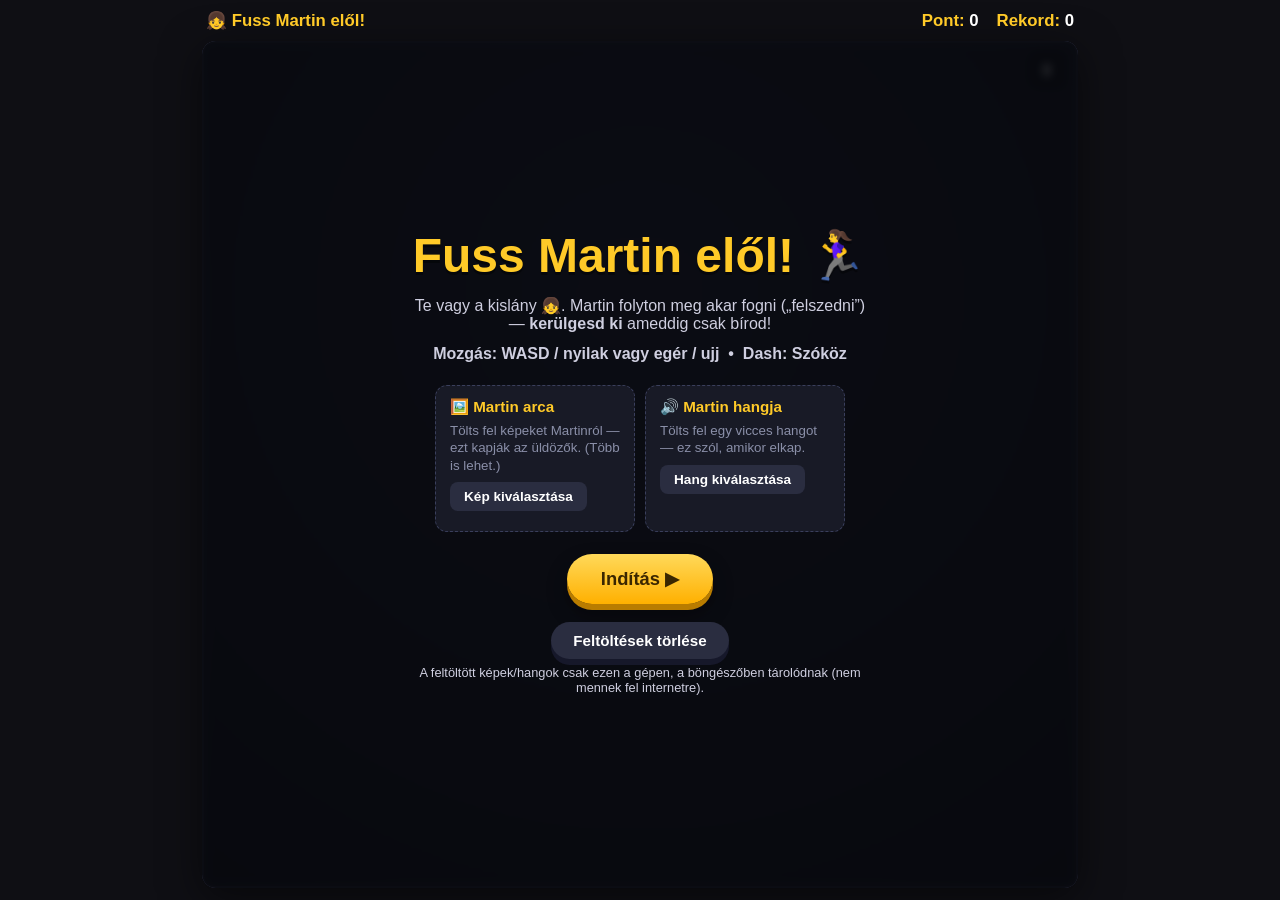
<file: index.html>
<!DOCTYPE html>
<html lang="hu">
<head>
<meta charset="UTF-8">
<meta name="viewport" content="width=device-width, initial-scale=1.0, user-scalable=no">
<title>Fuss Martin elől!</title>
<style>
    * { box-sizing: border-box; }
    html, body {
        margin: 0;
        padding: 0;
        height: 100%;
        font-family: 'Segoe UI', Tahoma, Geneva, Verdana, sans-serif;
        background: #0f0f14;
        color: #fff;
        overflow: hidden;
        -webkit-user-select: none;
        user-select: none;
        touch-action: none;
    }
    #game-wrap {
        position: relative;
        width: 100%;
        max-width: 900px;
        margin: 0 auto;
        height: 100%;
        display: flex;
        flex-direction: column;
    }
    #topbar {
        display: flex;
        justify-content: space-between;
        align-items: center;
        padding: 10px 16px;
        font-weight: 700;
        font-size: 1.05rem;
        color: #ffca28;
        z-index: 5;
    }
    #topbar .stat { display: flex; gap: 18px; }
    #topbar .stat span { color: #fff; }
    #canvas-holder {
        position: relative;
        flex: 1;
        margin: 0 12px 12px;
        border-radius: 14px;
        overflow: hidden;
        background: radial-gradient(circle at 50% 30%, #1d2030 0%, #0c0d14 100%);
        box-shadow: 0 10px 40px rgba(0,0,0,0.5), inset 0 0 0 2px #2a2d40;
    }
    canvas { display: block; width: 100%; height: 100%; }

    .overlay {
        position: absolute;
        inset: 0;
        display: flex;
        flex-direction: column;
        align-items: center;
        justify-content: center;
        text-align: center;
        padding: 24px;
        background: rgba(8,9,14,0.82);
        backdrop-filter: blur(4px);
        z-index: 10;
        overflow-y: auto;
    }
    .overlay.hidden { display: none; }
    .overlay h1 {
        margin: 0 0 6px;
        font-size: clamp(1.8rem, 6vw, 3rem);
        color: #ffca28;
        text-shadow: 0 3px 0 rgba(0,0,0,0.4);
    }
    .overlay h2 { margin: 0 0 14px; color: #ff7676; }
    .overlay p { margin: 6px 0; color: #cfcfe0; max-width: 460px; }
    .keys { color: #9fb0ff; font-weight: 600; }

    .btn {
        margin-top: 18px;
        padding: 14px 34px;
        font-size: 1.15rem;
        font-weight: 700;
        border: none;
        border-radius: 999px;
        background: linear-gradient(180deg, #ffd95a, #ffb000);
        color: #3a2600;
        cursor: pointer;
        box-shadow: 0 6px 0 #b97c00, 0 10px 20px rgba(0,0,0,0.4);
        transition: transform 0.05s, box-shadow 0.05s;
    }
    .btn:active { transform: translateY(4px); box-shadow: 0 2px 0 #b97c00; }
    .btn.secondary {
        background: #2a2d40;
        color: #fff;
        box-shadow: 0 6px 0 #16182a;
        font-size: 0.95rem;
        padding: 10px 22px;
    }
    .btn.secondary:active { box-shadow: 0 2px 0 #16182a; }

    .uploads {
        display: flex;
        flex-wrap: wrap;
        gap: 10px;
        justify-content: center;
        margin: 16px 0 4px;
    }
    .upload-card {
        background: #181a26;
        border: 1px dashed #3a3f5c;
        border-radius: 12px;
        padding: 12px 14px;
        width: 200px;
        text-align: left;
    }
    .upload-card strong { color: #ffca28; display: block; margin-bottom: 6px; font-size: 0.95rem; }
    .upload-card small { color: #8a8fa8; display: block; line-height: 1.3; }
    .upload-card label {
        display: inline-block;
        margin-top: 8px;
        padding: 7px 14px;
        background: #2a2d40;
        border-radius: 8px;
        cursor: pointer;
        font-size: 0.85rem;
        font-weight: 600;
    }
    .upload-card label:hover { background: #353a55; }
    .upload-card input[type=file] { display: none; }
    .face-preview {
        display: flex;
        gap: 5px;
        flex-wrap: wrap;
        margin-top: 8px;
    }
    .face-preview img {
        width: 34px;
        height: 34px;
        object-fit: cover;
        border-radius: 50%;
        border: 2px solid #ffca28;
    }
    .status-pill {
        margin-top: 8px;
        font-size: 0.8rem;
        color: #7CFC9B;
    }
    .hint { color: #6f748c; font-size: 0.8rem; margin-top: 14px; }
    #pause-btn {
        position: absolute;
        top: 10px;
        right: 12px;
        z-index: 6;
        background: rgba(0,0,0,0.45);
        border: none;
        color: #fff;
        width: 38px;
        height: 38px;
        border-radius: 10px;
        font-size: 1.1rem;
        cursor: pointer;
    }
    .danger-flash {
        position: absolute;
        inset: 0;
        pointer-events: none;
        box-shadow: inset 0 0 80px rgba(255,40,40,0);
        z-index: 4;
        transition: box-shadow 0.15s;
    }
</style>
</head>
<body>
<div id="game-wrap">
    <div id="topbar">
        <div>👧 <span id="lives-label">Fuss Martin elől!</span></div>
        <div class="stat">
            <div>Pont: <span id="score">0</span></div>
            <div>Rekord: <span id="highscore">0</span></div>
        </div>
    </div>

    <div id="canvas-holder">
        <canvas id="game"></canvas>
        <div class="danger-flash" id="danger-flash"></div>
        <button id="pause-btn" title="Szünet">⏸</button>

        <!-- START SCREEN -->
        <div class="overlay" id="start-screen">
            <h1>Fuss Martin elől! 🏃‍♀️</h1>
            <p>Te vagy a kislány 👧. Martin folyton meg akar fogni („felszedni”) — <strong>kerülgesd ki</strong> ameddig csak bírod!</p>
            <p class="keys">Mozgás: WASD / nyilak vagy egér / ujj &nbsp;•&nbsp; Dash: Szóköz</p>

            <div class="uploads">
                <div class="upload-card">
                    <strong>🖼️ Martin arca</strong>
                    <small>Tölts fel képeket Martinról — ezt kapják az üldözők. (Több is lehet.)</small>
                    <label for="face-input">Kép kiválasztása</label>
                    <input type="file" id="face-input" accept="image/*" multiple>
                    <div class="face-preview" id="face-preview"></div>
                </div>
                <div class="upload-card">
                    <strong>🔊 Martin hangja</strong>
                    <small>Tölts fel egy vicces hangot — ez szól, amikor elkap.</small>
                    <label for="sound-input">Hang kiválasztása</label>
                    <input type="file" id="sound-input" accept="audio/*">
                    <div class="status-pill" id="sound-status"></div>
                </div>
            </div>

            <button class="btn" id="start-btn">Indítás ▶</button>
            <button class="btn secondary" id="clear-uploads">Feltöltések törlése</button>
            <p class="hint">A feltöltött képek/hangok csak ezen a gépen, a böngészőben tárolódnak (nem mennek fel internetre).</p>
        </div>

        <!-- PAUSE SCREEN -->
        <div class="overlay hidden" id="pause-screen">
            <h1>Szünet ⏸</h1>
            <button class="btn" id="resume-btn">Folytatás ▶</button>
            <button class="btn secondary" id="quit-btn">Vissza a menübe</button>
        </div>

        <!-- GAME OVER SCREEN -->
        <div class="overlay hidden" id="over-screen">
            <h1>Martin elkapott! 🫠</h1>
            <img id="over-face" alt="Martin" style="width:120px;height:120px;border-radius:50%;object-fit:cover;border:4px solid #ffca28;margin:6px 0;display:none;">
            <div id="over-emoji" style="font-size:90px;line-height:1;">🧔</div>
            <h2 id="over-msg">Felszedett! 😅</h2>
            <p>Túlélted: <strong><span id="final-score">0</span></strong> pontig.</p>
            <p id="record-msg" style="color:#7CFC9B;font-weight:700;display:none;">🏆 Új rekord!</p>
            <button class="btn" id="retry-btn">Újra ▶</button>
            <button class="btn secondary" id="menu-btn">Menü</button>
        </div>
    </div>
</div>

<script>
(function () {
    "use strict";

    // ---------- IndexedDB (faces + sound persistence) ----------
    const DB_NAME = 'martin-game';
    const DB_VERSION = 1;
    const STORE = 'assets'; // keyPath 'key'

    function openDb() {
        return new Promise(function (resolve, reject) {
            const req = indexedDB.open(DB_NAME, DB_VERSION);
            req.onupgradeneeded = function (e) {
                const db = e.target.result;
                if (!db.objectStoreNames.contains(STORE)) {
                    db.createObjectStore(STORE, { keyPath: 'key' });
                }
            };
            req.onsuccess = function () { resolve(req.result); };
            req.onerror = function () { reject(req.error); };
        });
    }
    function dbPut(key, value) {
        return openDb().then(function (db) {
            return new Promise(function (resolve, reject) {
                const tx = db.transaction(STORE, 'readwrite');
                tx.oncomplete = function () { resolve(); };
                tx.onerror = function () { reject(tx.error); };
                tx.objectStore(STORE).put({ key: key, value: value });
            });
        });
    }
    function dbGet(key) {
        return openDb().then(function (db) {
            return new Promise(function (resolve, reject) {
                const tx = db.transaction(STORE, 'readonly');
                const req = tx.objectStore(STORE).get(key);
                req.onsuccess = function () { resolve(req.result ? req.result.value : null); };
                req.onerror = function () { reject(req.error); };
            });
        });
    }
    function dbClear() {
        return openDb().then(function (db) {
            return new Promise(function (resolve, reject) {
                const tx = db.transaction(STORE, 'readwrite');
                tx.oncomplete = function () { resolve(); };
                tx.onerror = function () { reject(tx.error); };
                tx.objectStore(STORE).clear();
            });
        });
    }

    // ---------- DOM ----------
    const canvas = document.getElementById('game');
    const ctx = canvas.getContext('2d');
    const scoreEl = document.getElementById('score');
    const highEl = document.getElementById('highscore');
    const startScreen = document.getElementById('start-screen');
    const pauseScreen = document.getElementById('pause-screen');
    const overScreen = document.getElementById('over-screen');
    const dangerFlash = document.getElementById('danger-flash');
    const facePreview = document.getElementById('face-preview');
    const soundStatus = document.getElementById('sound-status');
    const overFace = document.getElementById('over-face');
    const overEmoji = document.getElementById('over-emoji');
    const overMsg = document.getElementById('over-msg');
    const finalScoreEl = document.getElementById('final-score');
    const recordMsg = document.getElementById('record-msg');

    // ---------- Assets in memory ----------
    let faceBlobs = [];          // array of Blob
    let faceImages = [];         // array of HTMLImageElement (loaded)
    let faceObjectUrls = [];
    let soundBlob = null;
    let soundUrl = null;
    let catchAudio = null;

    const overMessages = [
        'Felszedett! 😅', 'Megvagy! 🤣', 'Nem menekülsz! 😈',
        'Martin: "Gyere ide!" 🙌', 'Elkapott a haver! 🫠', 'Túl lassú voltál! 🐌'
    ];

    // ---------- Game state ----------
    let W = 800, H = 600;
    const DPR = Math.min(window.devicePixelRatio || 1, 2);
    const player = { x: 400, y: 300, r: 20, vx: 0, vy: 0 };
    const SPEED = 620;          // px/s keyboard accel target speed
    const FRICTION = 0.82;
    let enemies = [];
    let hearts = [];
    let particles = [];
    let keys = {};
    let pointer = { active: false, x: 0, y: 0 };
    let running = false, paused = false, gameOver = false;
    let lastTime = 0;
    let elapsed = 0;            // seconds
    let score = 0;
    let highscore = parseInt(localStorage.getItem('martin-highscore') || '0', 10);
    let spawnTimer = 0;
    let heartTimer = 0;
    let baseEnemySpeed = 55;

    // dash
    let dashReady = true;
    let dashCooldown = 0;       // seconds
    const DASH_CD = 2.5;

    highEl.textContent = highscore;

    // ---------- Resize ----------
    function resize() {
        const holder = canvas.parentElement;
        W = holder.clientWidth;
        H = holder.clientHeight;
        canvas.width = Math.round(W * DPR);
        canvas.height = Math.round(H * DPR);
        ctx.setTransform(DPR, 0, 0, DPR, 0, 0);
    }
    window.addEventListener('resize', resize);

    // ---------- Asset loading ----------
    function loadFaceImages() {
        faceObjectUrls.forEach(function (u) { URL.revokeObjectURL(u); });
        faceObjectUrls = [];
        faceImages = [];
        const promises = faceBlobs.map(function (blob) {
            return new Promise(function (resolve) {
                const url = URL.createObjectURL(blob);
                faceObjectUrls.push(url);
                const img = new Image();
                img.onload = function () { faceImages.push(img); resolve(); };
                img.onerror = function () { resolve(); };
                img.src = url;
            });
        });
        return Promise.all(promises);
    }

    function renderFacePreview() {
        facePreview.innerHTML = '';
        faceBlobs.forEach(function (blob) {
            const img = document.createElement('img');
            img.src = URL.createObjectURL(blob);
            facePreview.appendChild(img);
        });
    }

    function setupSound() {
        if (soundUrl) { URL.revokeObjectURL(soundUrl); soundUrl = null; }
        catchAudio = null;
        if (soundBlob) {
            soundUrl = URL.createObjectURL(soundBlob);
            catchAudio = new Audio(soundUrl);
            soundStatus.textContent = '✓ Hang betöltve';
        } else {
            soundStatus.textContent = '';
        }
    }

    // load persisted assets on boot
    Promise.all([dbGet('faces'), dbGet('sound')]).then(function (res) {
        const faces = res[0], snd = res[1];
        if (faces && faces.length) { faceBlobs = faces.slice(); }
        if (snd) { soundBlob = snd; }
        renderFacePreview();
        setupSound();
        return loadFaceImages();
    }).catch(function(){});

    // ---------- Uploads ----------
    document.getElementById('face-input').addEventListener('change', function (e) {
        const files = Array.prototype.slice.call(e.target.files || [])
            .filter(function (f) { return /^image\//.test(f.type); });
        if (!files.length) return;
        faceBlobs = faceBlobs.concat(files);
        dbPut('faces', faceBlobs).catch(function(){});
        renderFacePreview();
        loadFaceImages();
        e.target.value = '';
    });

    document.getElementById('sound-input').addEventListener('change', function (e) {
        const file = (e.target.files || [])[0];
        if (!file || !/^audio\//.test(file.type)) return;
        soundBlob = file;
        dbPut('sound', soundBlob).catch(function(){});
        setupSound();
        e.target.value = '';
    });

    document.getElementById('clear-uploads').addEventListener('click', function () {
        if (!confirm('Biztosan törlöd az összes feltöltött képet és hangot?')) return;
        faceBlobs = [];
        soundBlob = null;
        dbClear().catch(function(){});
        renderFacePreview();
        setupSound();
        loadFaceImages();
    });

    // ---------- Input ----------
    window.addEventListener('keydown', function (e) {
        const k = e.key.toLowerCase();
        keys[k] = true;
        if ([' ', 'arrowup', 'arrowdown', 'arrowleft', 'arrowright'].indexOf(k) !== -1) e.preventDefault();
        if (k === ' ' && running && !paused && !gameOver) tryDash();
        if (k === 'p' && running && !gameOver) togglePause();
    });
    window.addEventListener('keyup', function (e) { keys[e.key.toLowerCase()] = false; });

    function pointerPos(e) {
        const rect = canvas.getBoundingClientRect();
        const cx = (e.touches ? e.touches[0].clientX : e.clientX) - rect.left;
        const cy = (e.touches ? e.touches[0].clientY : e.clientY) - rect.top;
        return { x: cx, y: cy };
    }
    function onPointerDown(e) { pointer.active = true; const p = pointerPos(e); pointer.x = p.x; pointer.y = p.y; }
    function onPointerMove(e) { if (!pointer.active) return; const p = pointerPos(e); pointer.x = p.x; pointer.y = p.y; }
    function onPointerUp() { pointer.active = false; }
    canvas.addEventListener('mousedown', onPointerDown);
    canvas.addEventListener('mousemove', onPointerMove);
    window.addEventListener('mouseup', onPointerUp);
    canvas.addEventListener('touchstart', function (e) { e.preventDefault(); onPointerDown(e); }, { passive: false });
    canvas.addEventListener('touchmove', function (e) { e.preventDefault(); onPointerMove(e); }, { passive: false });
    canvas.addEventListener('touchend', onPointerUp);

    function tryDash() {
        if (!dashReady) return;
        let dx = 0, dy = 0;
        if (keys['a'] || keys['arrowleft']) dx -= 1;
        if (keys['d'] || keys['arrowright']) dx += 1;
        if (keys['w'] || keys['arrowup']) dy -= 1;
        if (keys['s'] || keys['arrowdown']) dy += 1;
        if (dx === 0 && dy === 0) {
            if (pointer.active) { dx = pointer.x - player.x; dy = pointer.y - player.y; }
            else { dx = player.vx; dy = player.vy; }
        }
        const len = Math.hypot(dx, dy) || 1;
        const power = 520;
        player.vx += (dx / len) * power;
        player.vy += (dy / len) * power;
        dashReady = false;
        dashCooldown = DASH_CD;
        for (let i = 0; i < 14; i++) {
            particles.push({
                x: player.x, y: player.y,
                vx: -(dx / len) * (60 + Math.random() * 120) + (Math.random() - 0.5) * 80,
                vy: -(dy / len) * (60 + Math.random() * 120) + (Math.random() - 0.5) * 80,
                life: 0.5, max: 0.5, color: '#9fb0ff'
            });
        }
    }

    // ---------- Spawning ----------
    function spawnEnemy() {
        const side = Math.floor(Math.random() * 4);
        let x, y;
        if (side === 0) { x = -30; y = Math.random() * H; }
        else if (side === 1) { x = W + 30; y = Math.random() * H; }
        else if (side === 2) { x = Math.random() * W; y = -30; }
        else { x = Math.random() * W; y = H + 30; }
        const img = faceImages.length ? faceImages[Math.floor(Math.random() * faceImages.length)] : null;
        enemies.push({
            x: x, y: y, r: 22,
            speed: baseEnemySpeed + Math.random() * 25,
            img: img,
            wobble: Math.random() * Math.PI * 2
        });
    }

    function spawnHeart() {
        const m = 60;
        hearts.push({
            x: m + Math.random() * (W - 2 * m),
            y: m + Math.random() * (H - 2 * m),
            r: 14, life: 8, pulse: 0
        });
    }

    // ---------- Game lifecycle ----------
    function startGame() {
        resize();
        player.x = W / 2; player.y = H / 2; player.vx = 0; player.vy = 0;
        enemies = []; hearts = []; particles = [];
        elapsed = 0; score = 0; spawnTimer = 0; heartTimer = 3;
        baseEnemySpeed = 55;
        dashReady = true; dashCooldown = 0;
        running = true; paused = false; gameOver = false;
        startScreen.classList.add('hidden');
        overScreen.classList.add('hidden');
        pauseScreen.classList.add('hidden');
        // initial enemies
        spawnEnemy();
        setTimeout(spawnEnemy, 600);
        lastTime = performance.now();
        requestAnimationFrame(loop);
    }

    function endGame() {
        running = false;
        gameOver = true;
        finalScoreEl.textContent = score;
        overMsg.textContent = overMessages[Math.floor(Math.random() * overMessages.length)];
        if (score > highscore) {
            highscore = score;
            localStorage.setItem('martin-highscore', String(highscore));
            highEl.textContent = highscore;
            recordMsg.style.display = 'block';
        } else {
            recordMsg.style.display = 'none';
        }
        if (faceImages.length) {
            overFace.src = faceImages[Math.floor(Math.random() * faceImages.length)].src;
            overFace.style.display = 'block';
            overEmoji.style.display = 'none';
        } else {
            overFace.style.display = 'none';
            overEmoji.style.display = 'block';
        }
        if (catchAudio) { try { catchAudio.currentTime = 0; catchAudio.play(); } catch (e) {} }
        overScreen.classList.remove('hidden');
    }

    function togglePause() {
        if (!running || gameOver) return;
        paused = !paused;
        if (paused) {
            pauseScreen.classList.remove('hidden');
        } else {
            pauseScreen.classList.add('hidden');
            lastTime = performance.now();
            requestAnimationFrame(loop);
        }
    }

    document.getElementById('start-btn').addEventListener('click', startGame);
    document.getElementById('retry-btn').addEventListener('click', startGame);
    document.getElementById('resume-btn').addEventListener('click', togglePause);
    document.getElementById('pause-btn').addEventListener('click', togglePause);
    document.getElementById('quit-btn').addEventListener('click', backToMenu);
    document.getElementById('menu-btn').addEventListener('click', backToMenu);

    function backToMenu() {
        running = false; paused = false; gameOver = false;
        pauseScreen.classList.add('hidden');
        overScreen.classList.add('hidden');
        startScreen.classList.remove('hidden');
    }

    // ---------- Update ----------
    function update(dt) {
        elapsed += dt;
        score = Math.floor(elapsed * 10);
        scoreEl.textContent = score;

        // difficulty ramp
        baseEnemySpeed = 55 + elapsed * 3.5;

        // desired movement direction (keyboard or pointer)
        let dirX = 0, dirY = 0;
        if (keys['a'] || keys['arrowleft']) dirX -= 1;
        if (keys['d'] || keys['arrowright']) dirX += 1;
        if (keys['w'] || keys['arrowup']) dirY -= 1;
        if (keys['s'] || keys['arrowdown']) dirY += 1;
        if (dirX === 0 && dirY === 0 && pointer.active) {
            const dx = pointer.x - player.x, dy = pointer.y - player.y;
            const d = Math.hypot(dx, dy);
            if (d > 4) { dirX = dx; dirY = dy; }
        }

        const justDashed = dashCooldown > DASH_CD - 0.25;
        if (dirX !== 0 || dirY !== 0) {
            const len = Math.hypot(dirX, dirY) || 1;
            const targetVx = (dirX / len) * SPEED;
            const targetVy = (dirY / len) * SPEED;
            // snap velocity toward target quickly (responsive control)
            const resp = justDashed ? 0.18 : 0.7;
            player.vx += (targetVx - player.vx) * resp;
            player.vy += (targetVy - player.vy) * resp;
        } else {
            // no input: glide to a stop
            player.vx *= FRICTION;
            player.vy *= FRICTION;
        }
        player.x += player.vx * dt;
        player.y += player.vy * dt;
        // bounds
        player.x = Math.max(player.r, Math.min(W - player.r, player.x));
        player.y = Math.max(player.r, Math.min(H - player.r, player.y));

        // dash cooldown
        if (!dashReady) {
            dashCooldown -= dt;
            if (dashCooldown <= 0) { dashReady = true; dashCooldown = 0; }
        }

        // spawn enemies over time
        spawnTimer -= dt;
        const spawnInterval = Math.max(1.4, 3.5 - elapsed * 0.025);
        if (spawnTimer <= 0) {
            spawnEnemy();
            spawnTimer = spawnInterval;
        }

        // hearts
        heartTimer -= dt;
        if (heartTimer <= 0 && hearts.length < 3) {
            spawnHeart();
            heartTimer = 5 + Math.random() * 4;
        }

        // enemies chase
        let nearestDist = Infinity;
        enemies.forEach(function (en) {
            const dx = player.x - en.x, dy = player.y - en.y;
            const d = Math.hypot(dx, dy) || 1;
            en.wobble += dt * 4;
            const wob = Math.sin(en.wobble) * 0.35;
            const nx = dx / d, ny = dy / d;
            // rotate slightly for wobble
            const cos = Math.cos(wob), sin = Math.sin(wob);
            const rx = nx * cos - ny * sin;
            const ry = nx * sin + ny * cos;
            en.x += rx * en.speed * dt;
            en.y += ry * en.speed * dt;
            if (d < nearestDist) nearestDist = d;
            if (d < player.r + en.r) {
                endGame();
            }
        });

        // hearts collect
        for (let i = hearts.length - 1; i >= 0; i--) {
            const ht = hearts[i];
            ht.life -= dt;
            ht.pulse += dt * 5;
            const d = Math.hypot(player.x - ht.x, player.y - ht.y);
            if (d < player.r + ht.r) {
                score += 50; // bonus baked via elapsed? simpler: add direct
                elapsed += 5;
                hearts.splice(i, 1);
                for (let j = 0; j < 12; j++) {
                    particles.push({
                        x: ht.x, y: ht.y,
                        vx: (Math.random() - 0.5) * 200, vy: (Math.random() - 0.5) * 200,
                        life: 0.6, max: 0.6, color: '#ff6fae'
                    });
                }
            } else if (ht.life <= 0) {
                hearts.splice(i, 1);
            }
        }

        // particles
        for (let i = particles.length - 1; i >= 0; i--) {
            const p = particles[i];
            p.life -= dt;
            p.x += p.vx * dt; p.y += p.vy * dt;
            p.vx *= 0.92; p.vy *= 0.92;
            if (p.life <= 0) particles.splice(i, 1);
        }

        // danger flash based on nearest enemy
        const dangerR = 90;
        if (nearestDist < dangerR) {
            const intensity = (1 - nearestDist / dangerR) * 0.9;
            dangerFlash.style.boxShadow = 'inset 0 0 80px rgba(255,40,40,' + intensity.toFixed(2) + ')';
        } else {
            dangerFlash.style.boxShadow = 'inset 0 0 80px rgba(255,40,40,0)';
        }
    }

    // ---------- Draw ----------
    function drawCircleImage(img, x, y, r) {
        ctx.save();
        ctx.beginPath();
        ctx.arc(x, y, r, 0, Math.PI * 2);
        ctx.closePath();
        ctx.clip();
        const s = r * 2;
        // cover fit
        const ratio = Math.max(s / img.width, s / img.height);
        const iw = img.width * ratio, ih = img.height * ratio;
        ctx.drawImage(img, x - iw / 2, y - ih / 2, iw, ih);
        ctx.restore();
        ctx.beginPath();
        ctx.arc(x, y, r, 0, Math.PI * 2);
        ctx.lineWidth = 3;
        ctx.strokeStyle = '#ff5252';
        ctx.stroke();
    }

    function draw() {
        ctx.clearRect(0, 0, W, H);

        // subtle grid
        ctx.strokeStyle = 'rgba(255,255,255,0.03)';
        ctx.lineWidth = 1;
        for (let gx = 0; gx < W; gx += 48) { ctx.beginPath(); ctx.moveTo(gx, 0); ctx.lineTo(gx, H); ctx.stroke(); }
        for (let gy = 0; gy < H; gy += 48) { ctx.beginPath(); ctx.moveTo(0, gy); ctx.lineTo(W, gy); ctx.stroke(); }

        // hearts
        hearts.forEach(function (ht) {
            const sc = 1 + Math.sin(ht.pulse) * 0.12;
            ctx.save();
            ctx.globalAlpha = ht.life < 2 ? Math.max(0.2, ht.life / 2) : 1;
            ctx.font = (28 * sc) + 'px serif';
            ctx.textAlign = 'center';
            ctx.textBaseline = 'middle';
            ctx.fillText('💖', ht.x, ht.y);
            ctx.restore();
        });

        // particles
        particles.forEach(function (p) {
            ctx.globalAlpha = Math.max(0, p.life / p.max);
            ctx.fillStyle = p.color;
            ctx.beginPath();
            ctx.arc(p.x, p.y, 3, 0, Math.PI * 2);
            ctx.fill();
            ctx.globalAlpha = 1;
        });

        // enemies
        enemies.forEach(function (en) {
            if (en.img) {
                drawCircleImage(en.img, en.x, en.y, en.r);
            } else {
                ctx.font = (en.r * 2) + 'px serif';
                ctx.textAlign = 'center';
                ctx.textBaseline = 'middle';
                ctx.fillText('🧔', en.x, en.y);
            }
            // grabbing hands hint
        });

        // player (girl)
        ctx.save();
        // dash glow
        if (!dashReady && dashCooldown > DASH_CD - 0.3) {
            ctx.beginPath();
            ctx.arc(player.x, player.y, player.r + 8, 0, Math.PI * 2);
            ctx.fillStyle = 'rgba(159,176,255,0.4)';
            ctx.fill();
        }
        ctx.font = (player.r * 2.1) + 'px serif';
        ctx.textAlign = 'center';
        ctx.textBaseline = 'middle';
        ctx.fillText('👧', player.x, player.y);
        ctx.restore();

        // dash cooldown bar
        if (!dashReady) {
            const bw = 44, bh = 5;
            const bx = player.x - bw / 2, by = player.y + player.r + 8;
            ctx.fillStyle = 'rgba(0,0,0,0.5)';
            ctx.fillRect(bx, by, bw, bh);
            ctx.fillStyle = '#9fb0ff';
            ctx.fillRect(bx, by, bw * (1 - dashCooldown / DASH_CD), bh);
        }
    }

    // ---------- Loop ----------
    function loop(now) {
        if (!running || paused || gameOver) return;
        let dt = (now - lastTime) / 1000;
        lastTime = now;
        if (dt > 0.05) dt = 0.05; // clamp
        update(dt);
        if (gameOver) { return; } // endGame triggered
        draw();
        requestAnimationFrame(loop);
    }

    // initial sizing for backdrop
    resize();
})();
</script>
</body>
</html>
</file>
